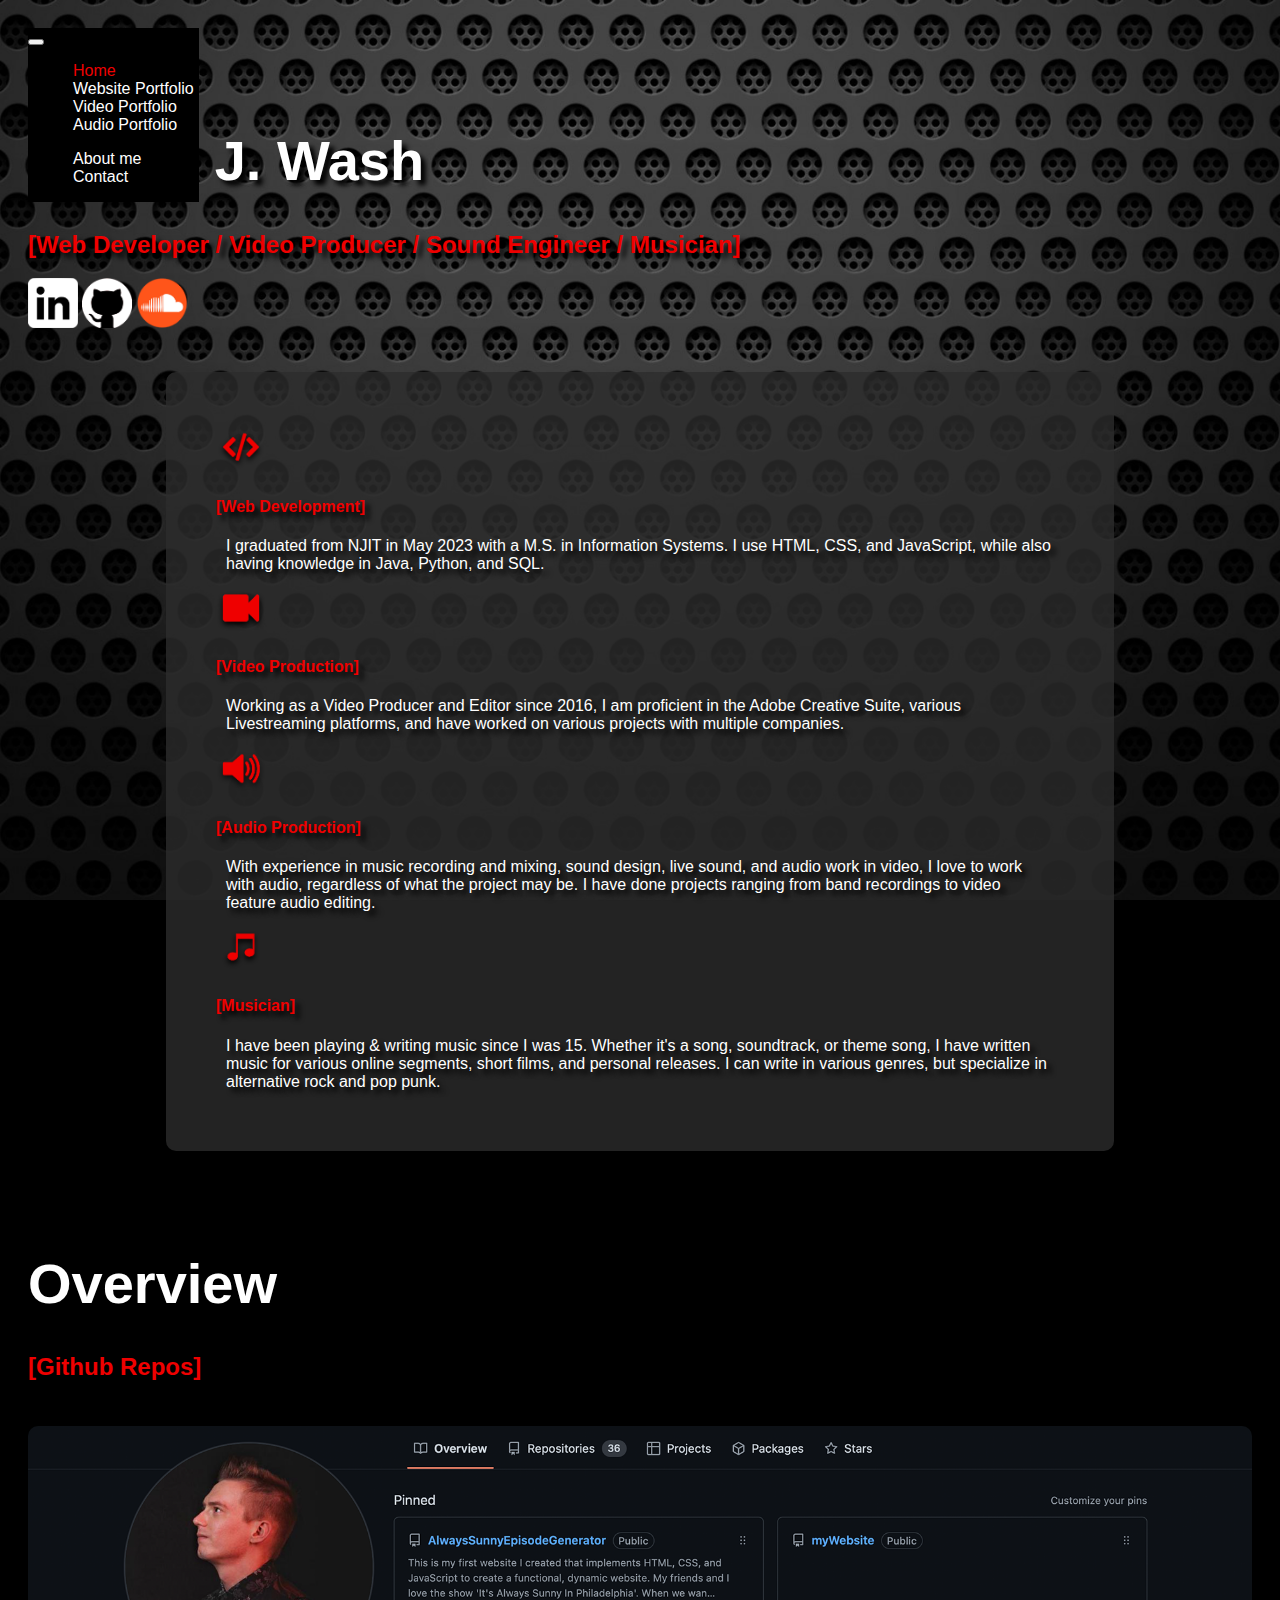
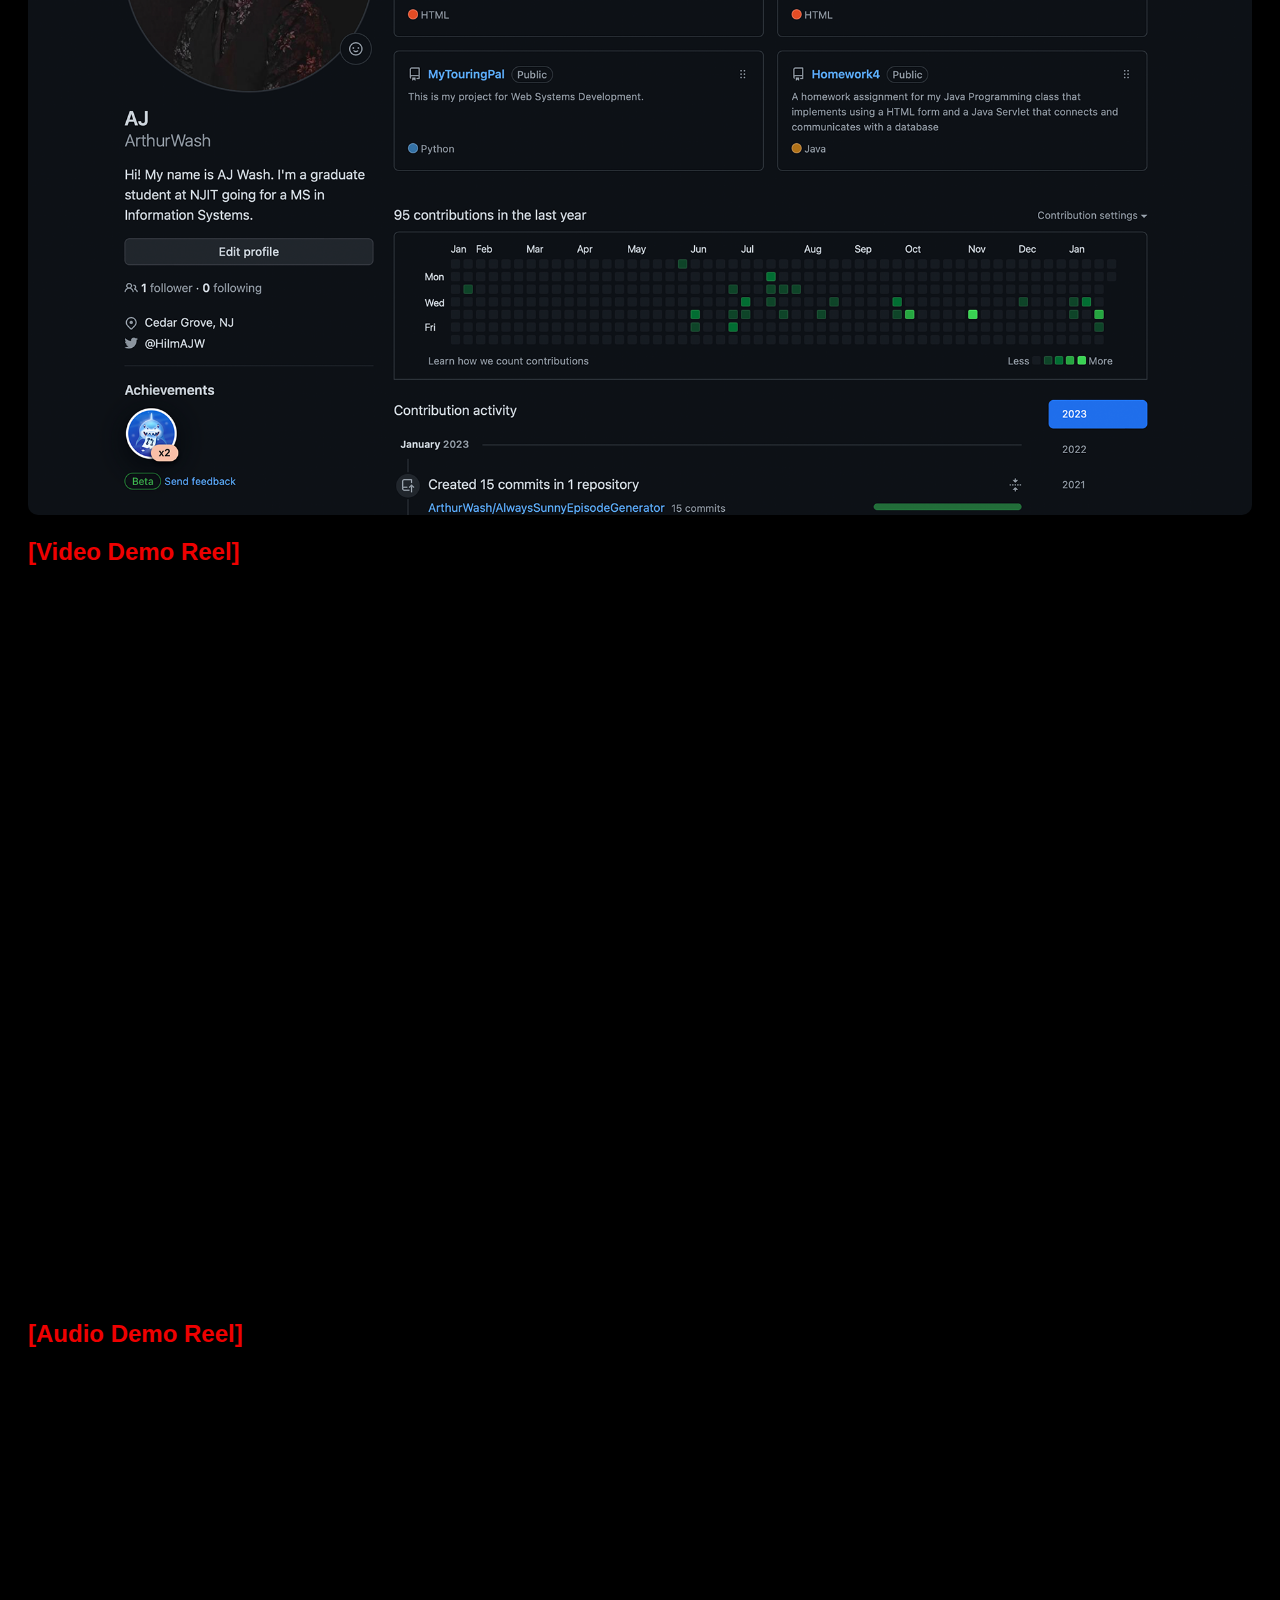
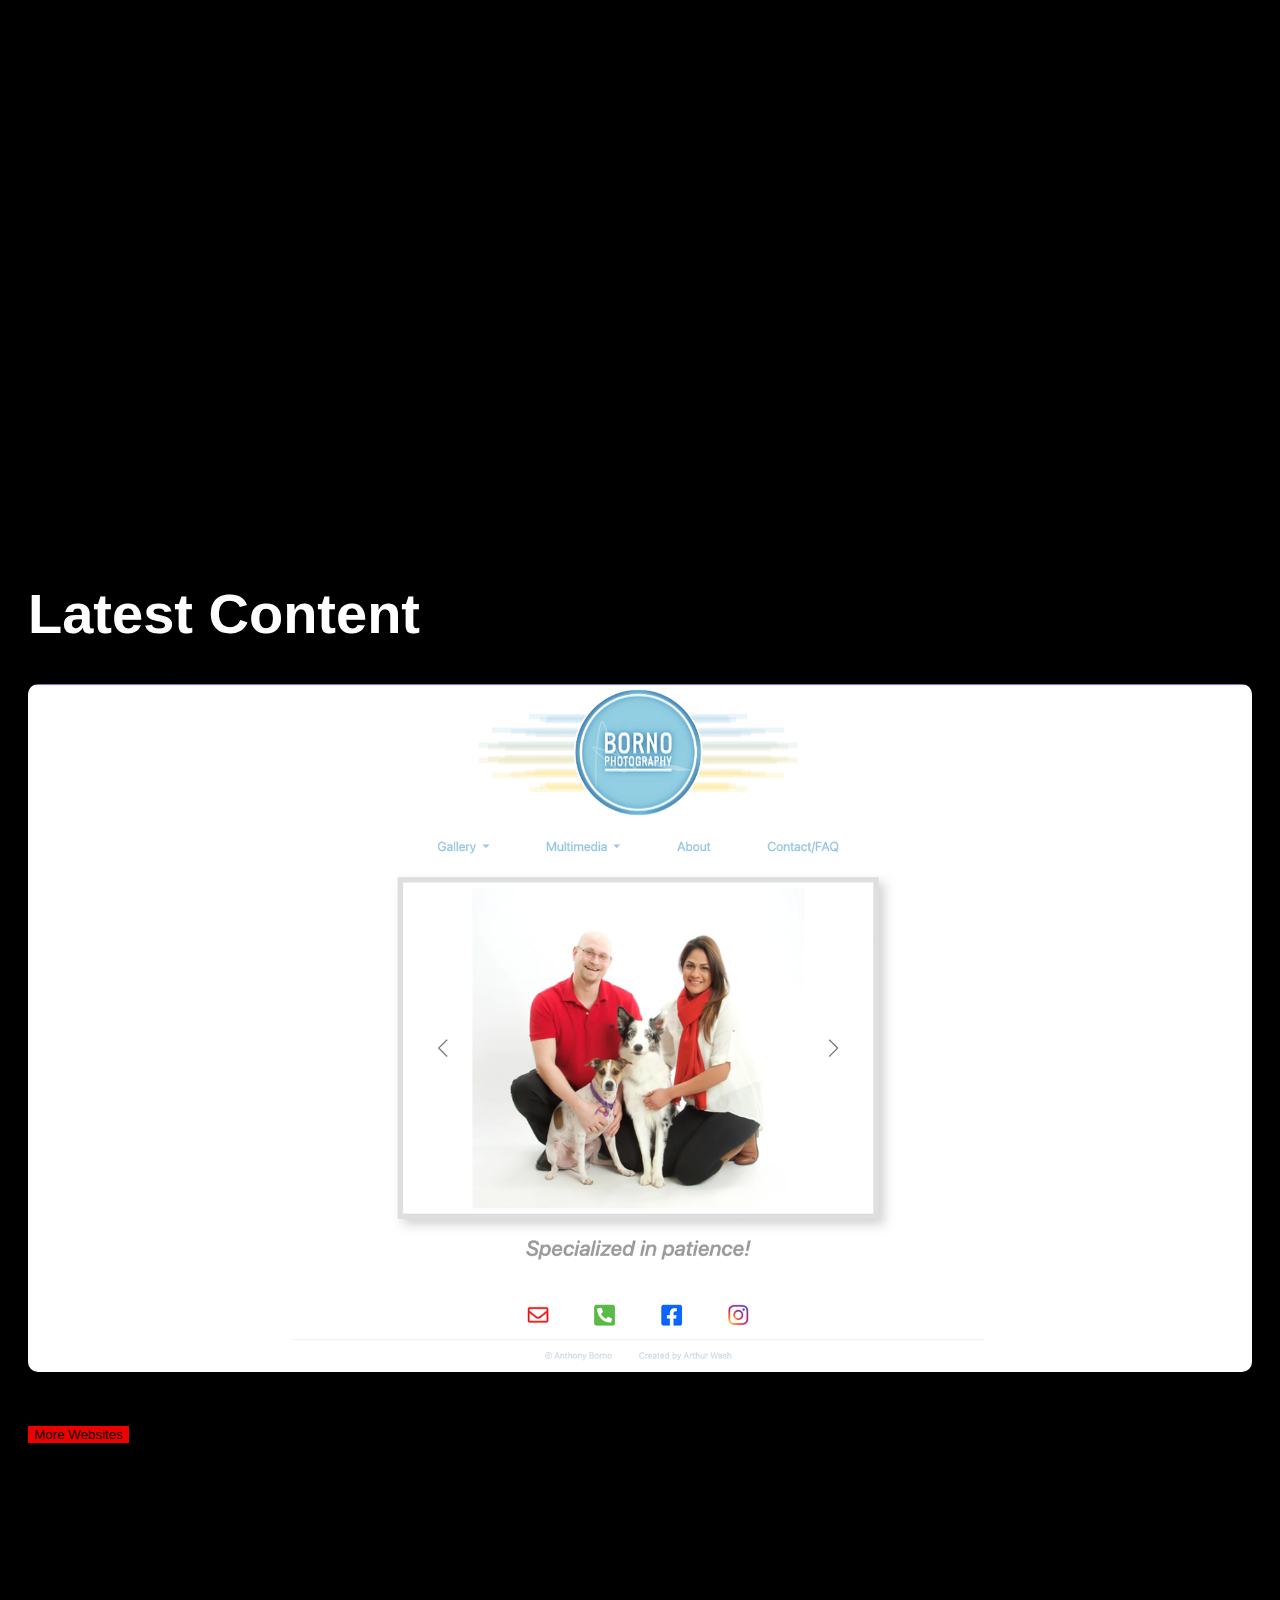
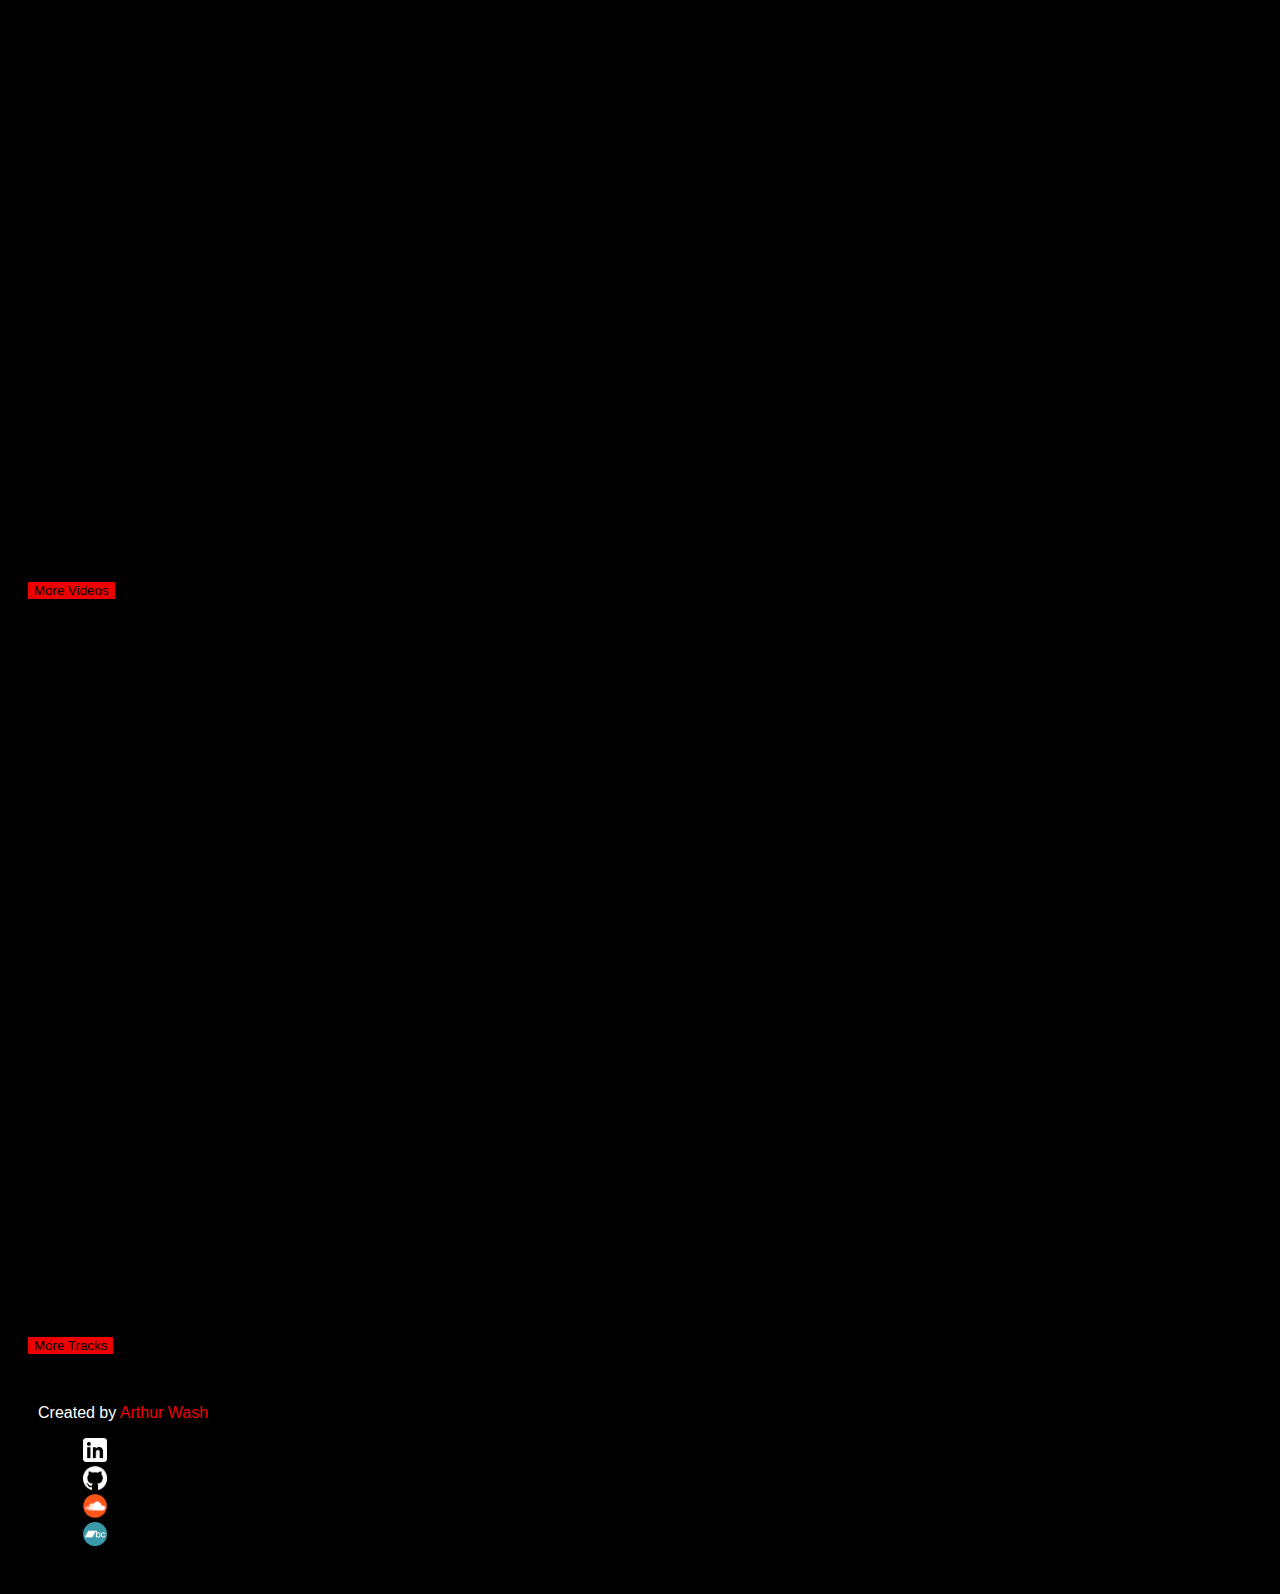
<file: index.html>
<!DOCTYPE html>
<html lang="en">
<head>
    <meta charset="UTF-8">
    <meta name="viewport" content="width=device-width, initial-scale=1.0">
    <link href="https://cdn.jsdelivr.net/npm/bootstrap@5.3.2/dist/css/bootstrap.min.css" rel="stylesheet" integrity="sha384-T3c6CoIi6uLrA9TneNEoa7RxnatzjcDSCmG1MXxSR1GAsXEV/Dwwykc2MPK8M2HN" crossorigin="anonymous">
    <link rel="stylesheet" href="style.css">
    <title>Arthur Wash | Web Developer & Video Producer</title>
</head>
<body>
    <nav class="navbar navbar-expand-lg navbar-dark navbar-custom fixed-top">
        <div class="container-fluid">
          <button class="navbar-toggler" type="button" data-bs-toggle="collapse" data-bs-target="#navbarSupportedContent" aria-controls="navbarSupportedContent" aria-expanded="false" aria-label="Toggle navigation">
            <span class="navbar-toggler-icon"></span>
          </button>
          <div class="collapse navbar-collapse" id="navbarSupportedContent">
            <ul class="navbar-nav me-auto mb-2 mb-lg-0">
              <li class="nav-item">
                <a class="nav-link active home" style="color: rgb(239, 0, 0);" aria-current="page" href="index.html">Home</a>
              </li>
              <li class="nav-item">
                <a class="nav-link" href="webdevPortfolio.html">Website Portfolio</a>
              </li>
              <li class="nav-item">
                <a class="nav-link" href="videoPortfolio.html">Video Portfolio</a>
              </li>
              <li class="nav-item">
                <a class="nav-link audio" href="audioPortfolio.html">Audio Portfolio</a>
              </li>
            </ul>
            <ul class="navbar-nav ml-auto">
                <li class="nav-item">
                   <a class="nav-link" href="aboutMe.html">About me</a> 
                </li>
                <li class="nav-item">
                    <a class="nav-link contact" href="contact.html">Contact</a> 
                 </li>
            </ul>
          </div>
        </div>
      </nav>

      <main>
        <div class="container text-center header">
          <h1>Arthur J. Wash</h1>
          <h2 class="subtitle">[Web Developer / Video Producer / Sound Engineer / Musician]</h2>
          <div class="container text-center">
            <div class="row align-items-start">
              <div class="col social-icons">
                <a href="https://www.linkedin.com/in/arthurwash/" target=”_blank”><img class="img-fluid mx-3 socials" src="./images/LinkedInLogo.png" alt="LinkedIn"></a>
                <a href="https://github.com/ArthurWash/" target=”_blank”><img class="img-fluid mx-3 socials" src="./images/GitHubLogo.png" alt="GitHub"></a>
                <a href="https://soundcloud.com/aj-wash/" target=”_blank”><img class="img-fluid mx-3 socials" src="./images/SoundCloud Logo.png" alt="SoundCloud"></a>
              </div>
            </div>
          </div>
        </div>

        <!-- Skills -->
        <div class="col skills-container">
          <div class="row row-cols-1 row-cols-sm-2 g-4">
            <div class="col d-flex flex-column gap-2 text-center">
              <div class="feature-icon-small d-inline-flex align-items-center justify-content-center fs-4 rounded-3">
                <img class="icon" src="./images/Icons/codingIcon.png" alt="coding icon">
              </div>
              <h4 class="fw-semibold mb-0 text-center">[Web Development]</h4>
              <p class="text-body-secondary mx-5">I graduated from NJIT in May 2023 with a M.S. in Information Systems. I use HTML, CSS, and JavaScript, while also having knowledge in Java, Python, and SQL.</p>
            </div>
  
            <div class="col d-flex flex-column gap-2 text-center">
              <div class="feature-icon-small d-inline-flex align-items-center justify-content-center fs-4 rounded-3">
                <img class="icon" src="./images/Icons/cameraIcon.png" alt="camera icon">
              </div>
              <h4 class="fw-semibold mb-0">[Video Production]</h4>
              <p class="text-body-secondary skills-p">Working as a Video Producer and Editor since 2016, I am proficient in the Adobe Creative Suite, various Livestreaming platforms, and have worked on various projects with multiple companies.</p>
            </div>
  
            <div class="col d-flex flex-column gap-2 text-center">
              <div class="feature-icon-small d-inline-flex align-items-center justify-content-center fs-4 rounded-3">
                <img class="icon" src="./images/Icons/speakerIcon.png">
              </div>
              <h4 class="fw-semibold mb-0">[Audio Production]</h4>
              <p class="text-body-secondary">With experience in music recording and mixing, sound design, live sound, and audio work in video, I love to work with audio, regardless of what the project may be. I have done projects ranging from band recordings to video feature audio editing.</p>
            </div>
  
            <div class="col d-flex flex-column gap-2 text-center">
              <div class="feature-icon-small d-inline-flex align-items-center justify-content-center fs-4 rounded-3">
                <img class="icon" src="./images/Icons/musicIcon.png" alt="Music note icon">
              </div>
              <h4 class="fw-semibold mb-0">[Musician]</h4>
              <p class="text-body-secondary">I have been playing & writing music since I was 15. Whether it's a song, soundtrack, or theme song, I have written music for various online segments, short films, and personal releases. I can write in various genres, but specialize in alternative rock and pop punk.</p>
            </div>
          </div>
        </div>

        <!-- Overview -->
        <div class="container text-center header">
          <h1 class="my-5">Overview</h1>

          <div class="row">
            <div class="col-12 col-md-4">
              <h2 class="overview-h2">[Github Repos]</h2>
              <a target="_blank" href="https://github.com/ArthurWash/">
              <img width="100%" style="border-radius: 10px" src="./images/GithubPreview.png" alt="Github Repo">
            </a>
            </div>
            
            <div class="col-12 col-md-4">
              <h2 class="overview-h2">[Video Demo Reel]</h2>
              <div class="aspect-ratio-container">
                <iframe class="overview" src="https://www.youtube.com/embed/nGr8HFY26Mc?si=WoJ2_OwG2xLe31Ei" frameborder="0" allowfullscreen></iframe>
              </div>            
            </div>           
              
            <div class="col-12 col-md-4">
              <h2 class="overview-h2">[Audio Demo Reel]</h2>
              <div class="aspect-ratio-container">
                <iframe class="overview" src="https://www.youtube.com/embed/6iGlVrEwcug?si=0eplileBGxZiwwOF" frameborder="0" allowfullscreen></iframe>
              </div>             
            </div>            
          </div>
        </div>

        <!-- Latest Content -->
        <div class="container text-center header">
          <h1 class="my-5">Latest Content</h1>

          <div class="row">
            <div class="col-12 col-md-4">
              <a target="_blank" href="https://anthonyborno.com/">
              <img width="100%" style="border-radius: 10px" src="./images/Thumbnails/anthonyWebThumb.png" alt="anthonyborno.com">
              </a>

              <a href="webdevPortfolio.html">
                <button type="button" class="btn btn-danger btn-custom">More Websites</button>
              </a>
              
            </div>
            
            <div class="col-12 col-md-4">
              <div class="aspect-ratio-container">
                <iframe class="overview" src="https://www.youtube.com/embed/FKSp0afefbw?si=6IIxkxVrQldFGcwM" frameborder="0" allowfullscreen></iframe>
              </div>
              
              <a href="videoPortfolio.html">
                <button type="button" class="btn btn-danger btn-custom">More Videos</button>
              </a>
              
            </div>           
              
            <div class="col-12 col-md-4">
              <div class="aspect-ratio-container">
                <iframe class="overview" src="https://w.soundcloud.com/player/?url=https%3A//api.soundcloud.com/tracks/1376105914&color=%23ff5500&auto_play=false&hide_related=false&show_comments=true&show_user=true&show_reposts=false&show_teaser=true&visual=true" frameborder="0" allowfullscreen></iframe>
              </div>
              
              <a href="audioPortfolio.html">
                <button type="button" class="btn btn-danger btn-custom">More Tracks</button>
              </a>
              
            </div>            
          </div>
        </div>
        
      </main>

      <!-- Footer -->
      <div class="container footer-custom">
        <footer class="d-flex flex-wrap justify-content-between align-items-center py-3 my-4 border-top">
          <div class="col-md-4 d-flex align-items-center">
            <span class="mb-3 mb-md-0 text-body-secondary">Created by <span class="name">Arthur Wash</span></span>
          </div>
      
          <ul class="nav col-md-4 justify-content-end list-unstyled d-flex">
            <li><a class="text-body-secondary" href="https://www.linkedin.com/in/arthurwash/" target=”_blank”><img width="24" height="24" src="./images/LinkedInLogo.png"></a></li>
            <li><a class="text-body-secondary" href="https://github.com/ArthurWash/" target=”_blank”><img width="24" height="24" src="./images/GitHubLogo.png"></a></li>
            <li><a class="text-body-secondary" href="https://soundcloud.com/aj-wash/" target=”_blank”><img width="24" height="24" src="./images/SoundCloud Logo.png"></a></li>
            <li><a class="text-body-secondary" href="https://faultyparachute.bandcamp.com/track/fake-it/" target=”_blank”><img width="24" height="24" src="./images/BandcampLogo.png"></a></li>
          </ul>
        </footer>
      </div>

      <script src="https://cdn.jsdelivr.net/npm/bootstrap@5.3.2/dist/js/bootstrap.bundle.min.js" integrity="sha384-C6RzsynM9kWDrMNeT87bh95OGNyZPhcTNXj1NW7RuBCsyN/o0jlpcV8Qyq46cDfL" crossorigin="anonymous"></script>
</body>
</html>
</file>
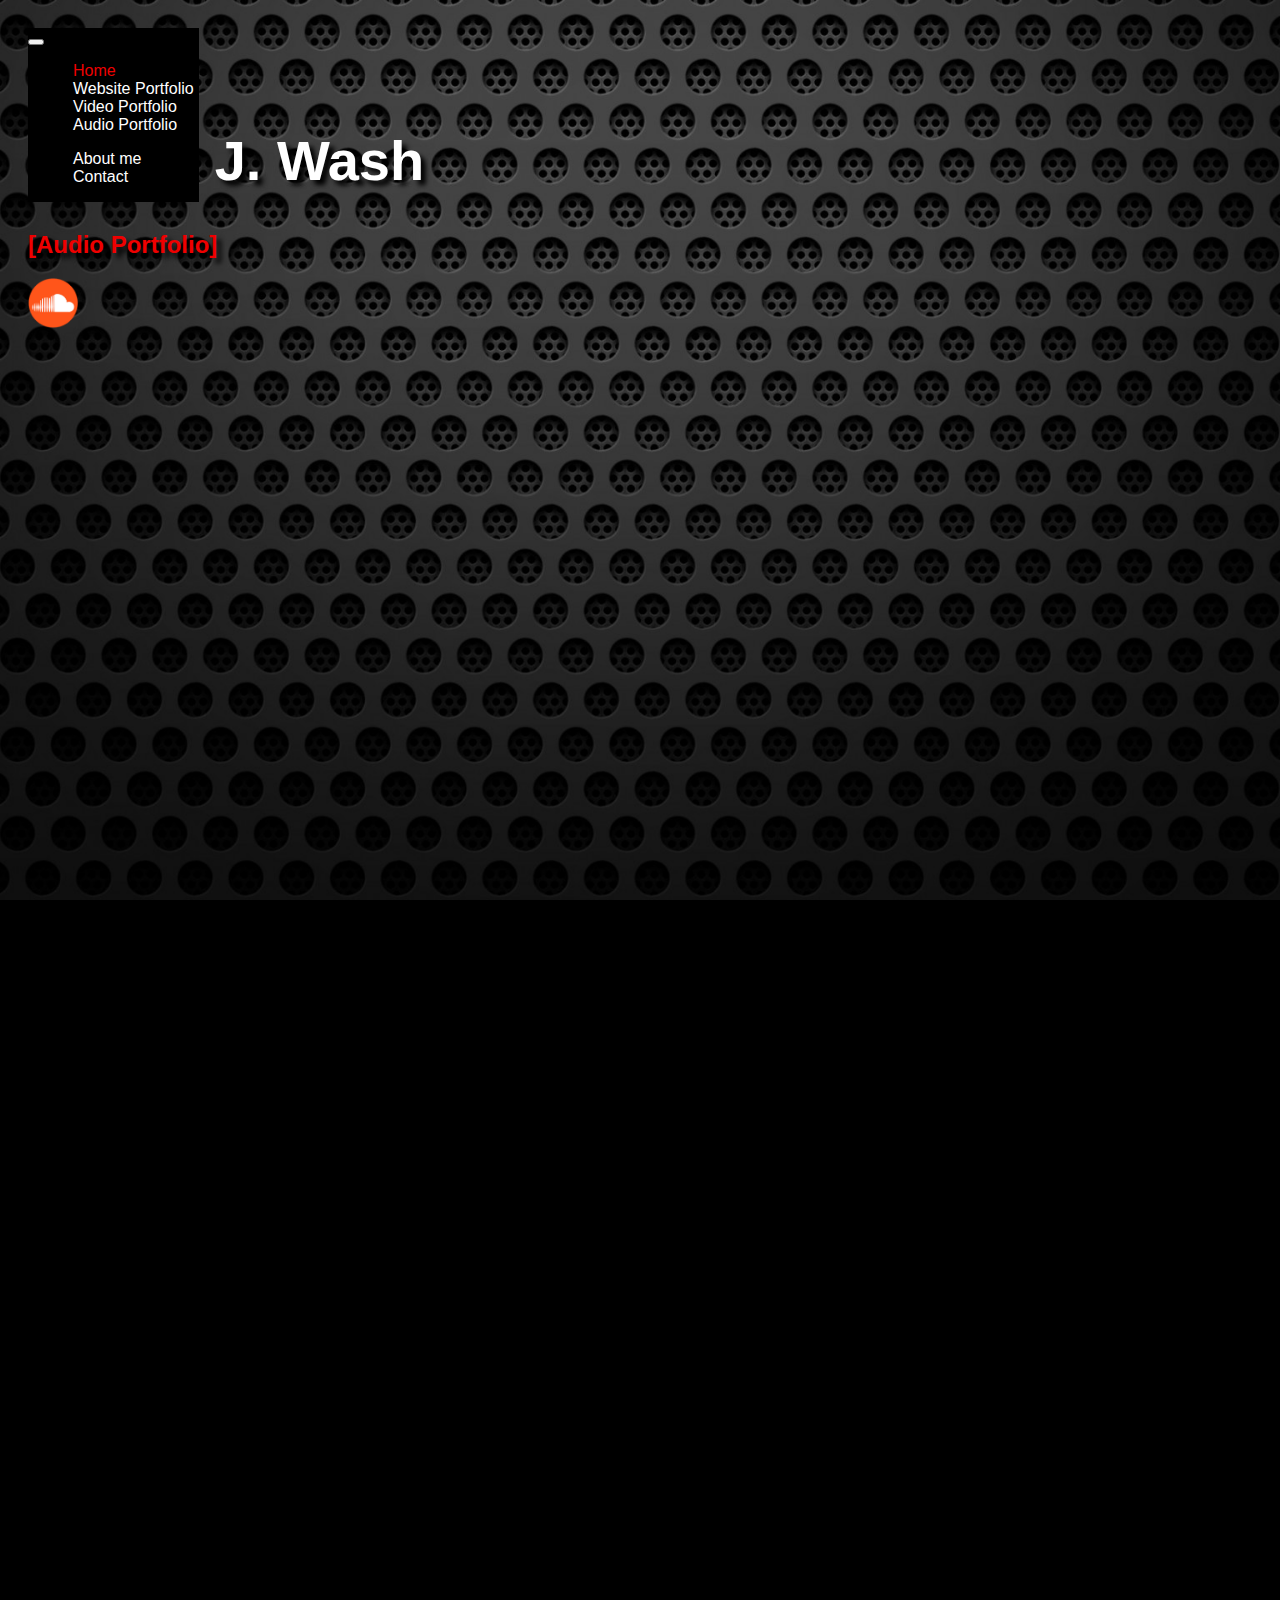
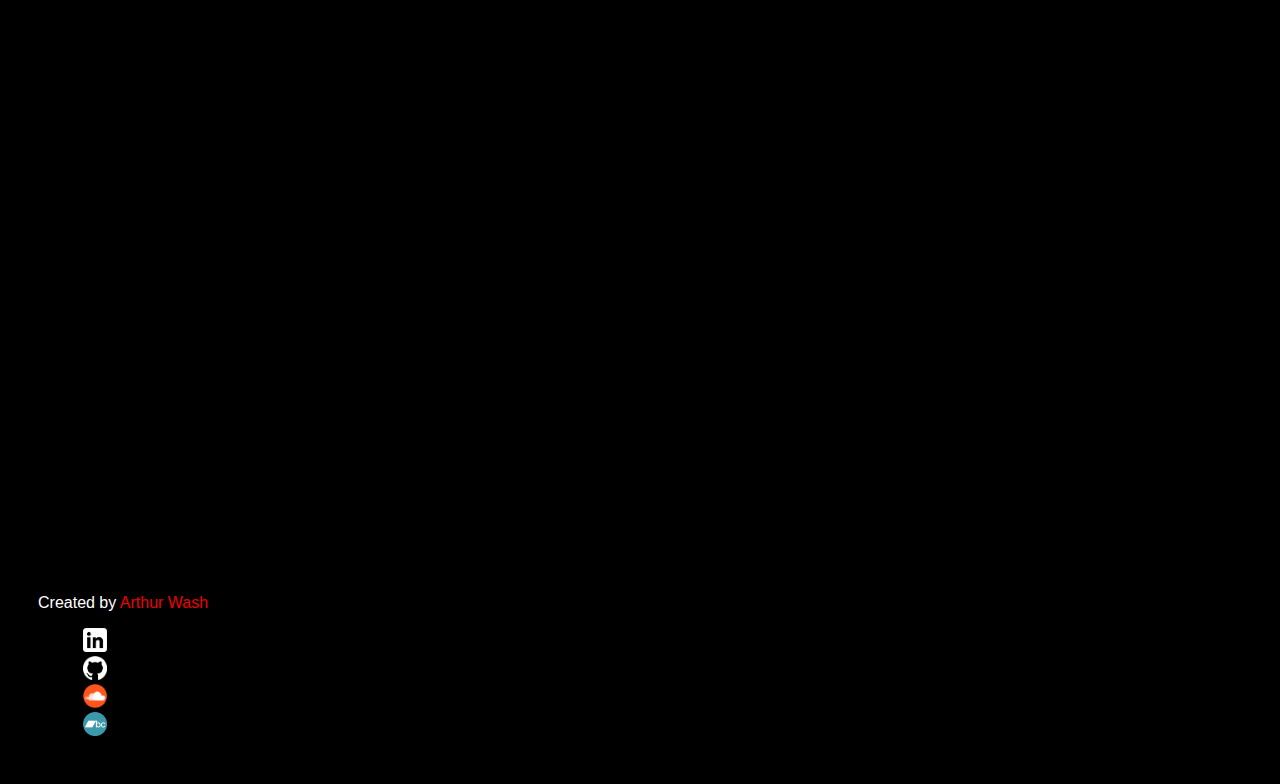
<file: audioPortfolio.html>
<!DOCTYPE html>
<html lang="en">
<head>
    <meta charset="UTF-8">
    <meta name="viewport" content="width=device-width, initial-scale=1.0">
    <link href="https://cdn.jsdelivr.net/npm/bootstrap@5.3.2/dist/css/bootstrap.min.css" rel="stylesheet" integrity="sha384-T3c6CoIi6uLrA9TneNEoa7RxnatzjcDSCmG1MXxSR1GAsXEV/Dwwykc2MPK8M2HN" crossorigin="anonymous">
    <link rel="stylesheet" href="style.css">
    <title>Arthur Wash | Audio Engineer Portfolio</title>
</head>
<body>
    <nav class="navbar navbar-expand-lg navbar-dark navbar-custom fixed-top">
        <div class="container-fluid">
          <button class="navbar-toggler" type="button" data-bs-toggle="collapse" data-bs-target="#navbarSupportedContent" aria-controls="navbarSupportedContent" aria-expanded="false" aria-label="Toggle navigation">
            <span class="navbar-toggler-icon"></span>
          </button>
          <div class="collapse navbar-collapse" id="navbarSupportedContent">
            <ul class="navbar-nav me-auto mb-2 mb-lg-0">
              <li class="nav-item">
                <a class="nav-link active" style="color: rgb(239, 0, 0);" aria-current="page" href="index.html">Home</a>
              </li>
              <li class="nav-item">
                <a class="nav-link" href="webdevPortfolio.html">Website Portfolio</a>
              </li>
              <li class="nav-item">
                <a class="nav-link" href="videoPortfolio.html">Video Portfolio</a>
              </li>
              <li class="nav-item">
                <a class="nav-link" href="audioPortfolio.html">Audio Portfolio</a>
              </li>
            </ul>
            <ul class="navbar-nav ml-auto">
                <li class="nav-item">
                   <a class="nav-link" href="aboutMe.html">About me</a> 
                </li>
                <li class="nav-item">
                    <a class="nav-link" href="contact.html">Contact</a> 
                 </li>
            </ul>
          </div>
        </div>
      </nav>

      <main>
        <div class="container text-center header">
          <h1>Arthur J. Wash</h1>
          <h2>[Audio Portfolio]</h2>
          <div class="container text-center">
            <div class="row align-items-start">
              <div class="col social-icons">
                <a href="https://soundcloud.com/aj-wash/" target=”_blank”><img class="img-fluid mx-3 socials" src="./images/SoundCloud Logo.png" alt="SoundCloud"></a>
              </div>
            </div>
          </div>
        </div>

        <div class="container text-center header">
          <div class="row justify-content-center">
            <div class="col-12 col-md-4 my-4">
              <div class="aspect-ratio-container">
                <!-- Yule Shoot Yer Eye Out (FOB Cover) (Wake up Paul!) -->
                <iframe class="overview" src="https://w.soundcloud.com/player/?url=https%3A//api.soundcloud.com/tracks/1696381461&color=%23ff5500&auto_play=false&hide_related=false&show_comments=true&show_user=true&show_reposts=false&show_teaser=true&visual=true" frameborder="0" allowfullscreen></iframe>
              </div>            
            </div>   

            <div class="col-12 col-md-4 my-4">
              <div class="aspect-ratio-container">
                <!-- Fake It (Faulty Parachute) -->
                <iframe class="overview" src="https://w.soundcloud.com/player/?url=https%3A//api.soundcloud.com/tracks/736145350&color=%23ff5500&auto_play=false&hide_related=false&show_comments=true&show_user=true&show_reposts=false&show_teaser=true&visual=true" frameborder="0" allowfullscreen></iframe>
              </div>            
            </div>           
              
            <div class="col-12 col-md-4 my-4">
              <div class="aspect-ratio-container">
                <!-- Confessions EP (Faulty Parachute) -->
                <iframe class="overview" src="https://w.soundcloud.com/player/?url=https%3A//api.soundcloud.com/playlists/730334265&color=%23ff5500&auto_play=false&hide_related=false&show_comments=true&show_user=true&show_reposts=false&show_teaser=true" frameborder="0" allowfullscreen></iframe>
              </div>             
            </div>  
          </div>

          <div class="row justify-content-between">
            <div class="col-12 col-md-4 my-4">
              <div class="aspect-ratio-container">
                <!-- Ways Lost Battle Theme (For Nomppie Games) -->
                <iframe class="overview" src="https://w.soundcloud.com/player/?url=https%3A//api.soundcloud.com/tracks/817552168&color=%23ff5500&auto_play=false&hide_related=false&show_comments=true&show_user=true&show_reposts=false&show_teaser=true&visual=true" frameborder="0" allowfullscreen></iframe>
              </div>             
            </div>
            
            <div class="col-12 col-md-4 my-4">
              <div class="aspect-ratio-container">
                <!-- Ways Lost Main Theme (For Nomppie Games) -->
                <iframe class="overview" src="https://w.soundcloud.com/player/?url=https%3A//api.soundcloud.com/tracks/817549876&color=%23ff5500&auto_play=false&hide_related=false&show_comments=true&show_user=true&show_reposts=false&show_teaser=true&visual=true" frameborder="0" allowfullscreen></iframe>
              </div>             
            </div>
            
            <div class="col-12 col-md-4 my-4">
              <div class="aspect-ratio-container">
                <!-- Sugar We're Goin Down (Fall Out Boy Cover) (Wake Up Paul!) -->
                <iframe class="overview" src="https://w.soundcloud.com/player/?url=https%3A//api.soundcloud.com/tracks/1376105914&color=%23ff5500&auto_play=false&hide_related=false&show_comments=true&show_user=true&show_reposts=false&show_teaser=true&visual=true" frameborder="0" allowfullscreen></iframe>
              </div>             
            </div>    
          </div>

          <div class="row justify-content-between">
            <div class="col-12 col-md-4 my-4">
              <div class="aspect-ratio-container">
                <!-- The Matt Bernier Show Theme (For DRFTV) -->
                <iframe class="overview" src="https://w.soundcloud.com/player/?url=https%3A//api.soundcloud.com/tracks/508427718&color=%23ff5500&auto_play=false&hide_related=false&show_comments=true&show_user=true&show_reposts=false&show_teaser=true&visual=true" frameborder="0" allowfullscreen></iframe>
              </div>             
            </div> 
          
            <div class="col-12 col-md-4 my-4">
              <div class="aspect-ratio-container">
                <!-- Out of the Gate theme (For DRFTV) -->
                <iframe class="overview" src="https://w.soundcloud.com/player/?url=https%3A//api.soundcloud.com/tracks/507550131&color=%23ff5500&auto_play=false&hide_related=false&show_comments=true&show_user=true&show_reposts=false&show_teaser=true&visual=true" frameborder="0" allowfullscreen></iframe>
              </div>             
            </div>    
          
            <div class="col-12 col-md-4 my-4">
              <div class="aspect-ratio-container">
                <!-- Endgame Intro 2018 (Freelance) -->
                <iframe class="overview" src="https://w.soundcloud.com/player/?url=https%3A//api.soundcloud.com/tracks/475398930&color=%23ff5500&auto_play=false&hide_related=false&show_comments=true&show_user=true&show_reposts=false&show_teaser=true&visual=true" frameborder="0" allowfullscreen></iframe>
              </div>             
            </div>
          </div>

          <div class="row justify-content-between">
            <div class="col-12 col-md-4 my-4">
              <div class="aspect-ratio-container">
                <!-- Snow Story Overworld Theme (For Nomppie Games) -->
                <iframe class="overview" src="https://w.soundcloud.com/player/?url=https%3A//api.soundcloud.com/tracks/381717629&color=%23ff5500&auto_play=false&hide_related=false&show_comments=true&show_user=true&show_reposts=false&show_teaser=true&visual=true" frameborder="0" allowfullscreen></iframe>
              </div>             
            </div> 
          
            <div class="col-12 col-md-4 my-4">
              <div class="aspect-ratio-container">
                <!-- Nutt the Game Theme (For Nomppie Games) -->
                <iframe class="overview" src="https://w.soundcloud.com/player/?url=https%3A//api.soundcloud.com/tracks/381715979&color=%23ff5500&auto_play=false&hide_related=false&show_comments=true&show_user=true&show_reposts=false&show_teaser=true&visual=true" frameborder="0" allowfullscreen></iframe>
              </div>             
            </div> 
          
            <div class="col-12 col-md-4 my-4">
              <div class="aspect-ratio-container">
                <!-- Adulting Unfiltered Theme (Freelance) -->
                <iframe class="overview" src="https://w.soundcloud.com/player/?url=https%3A//api.soundcloud.com/tracks/656463236&color=%23ff5500&auto_play=false&hide_related=false&show_comments=true&show_user=true&show_reposts=false&show_teaser=true&visual=true" frameborder="0" allowfullscreen></iframe>
              </div>             
            </div> 
          </div>
        </div>
      </main>


      <div class="container">
        <footer class="d-flex flex-wrap justify-content-between align-items-center py-3 my-4 border-top">
          <div class="col-md-4 d-flex align-items-center">
            <span class="mb-3 mb-md-0 text-body-secondary">Created by <span class="name">Arthur Wash</span></span>
          </div>
      
          <ul class="nav col-md-4 justify-content-end list-unstyled d-flex">
            <li><a class="text-body-secondary" href="https://www.linkedin.com/in/arthurwash/" target=”_blank”><img width="24" height="24" src="./images/LinkedInLogo.png"></a></li>
            <li><a class="text-body-secondary" href="https://github.com/ArthurWash/" target=”_blank”><img width="24" height="24" src="./images/GitHubLogo.png"></a></li>
            <li><a class="text-body-secondary" href="https://soundcloud.com/aj-wash/" target=”_blank”><img width="24" height="24" src="./images/SoundCloud Logo.png"></a></li>
            <li><a class="text-body-secondary" href="https://faultyparachute.bandcamp.com/track/fake-it/" target=”_blank”><img width="24" height="24" src="./images/BandcampLogo.png"></a></li>
          </ul>
        </footer>
      </div>

      <script src="https://cdn.jsdelivr.net/npm/bootstrap@5.3.2/dist/js/bootstrap.bundle.min.js" integrity="sha384-C6RzsynM9kWDrMNeT87bh95OGNyZPhcTNXj1NW7RuBCsyN/o0jlpcV8Qyq46cDfL" crossorigin="anonymous"></script>
</body>
</html>
</file>
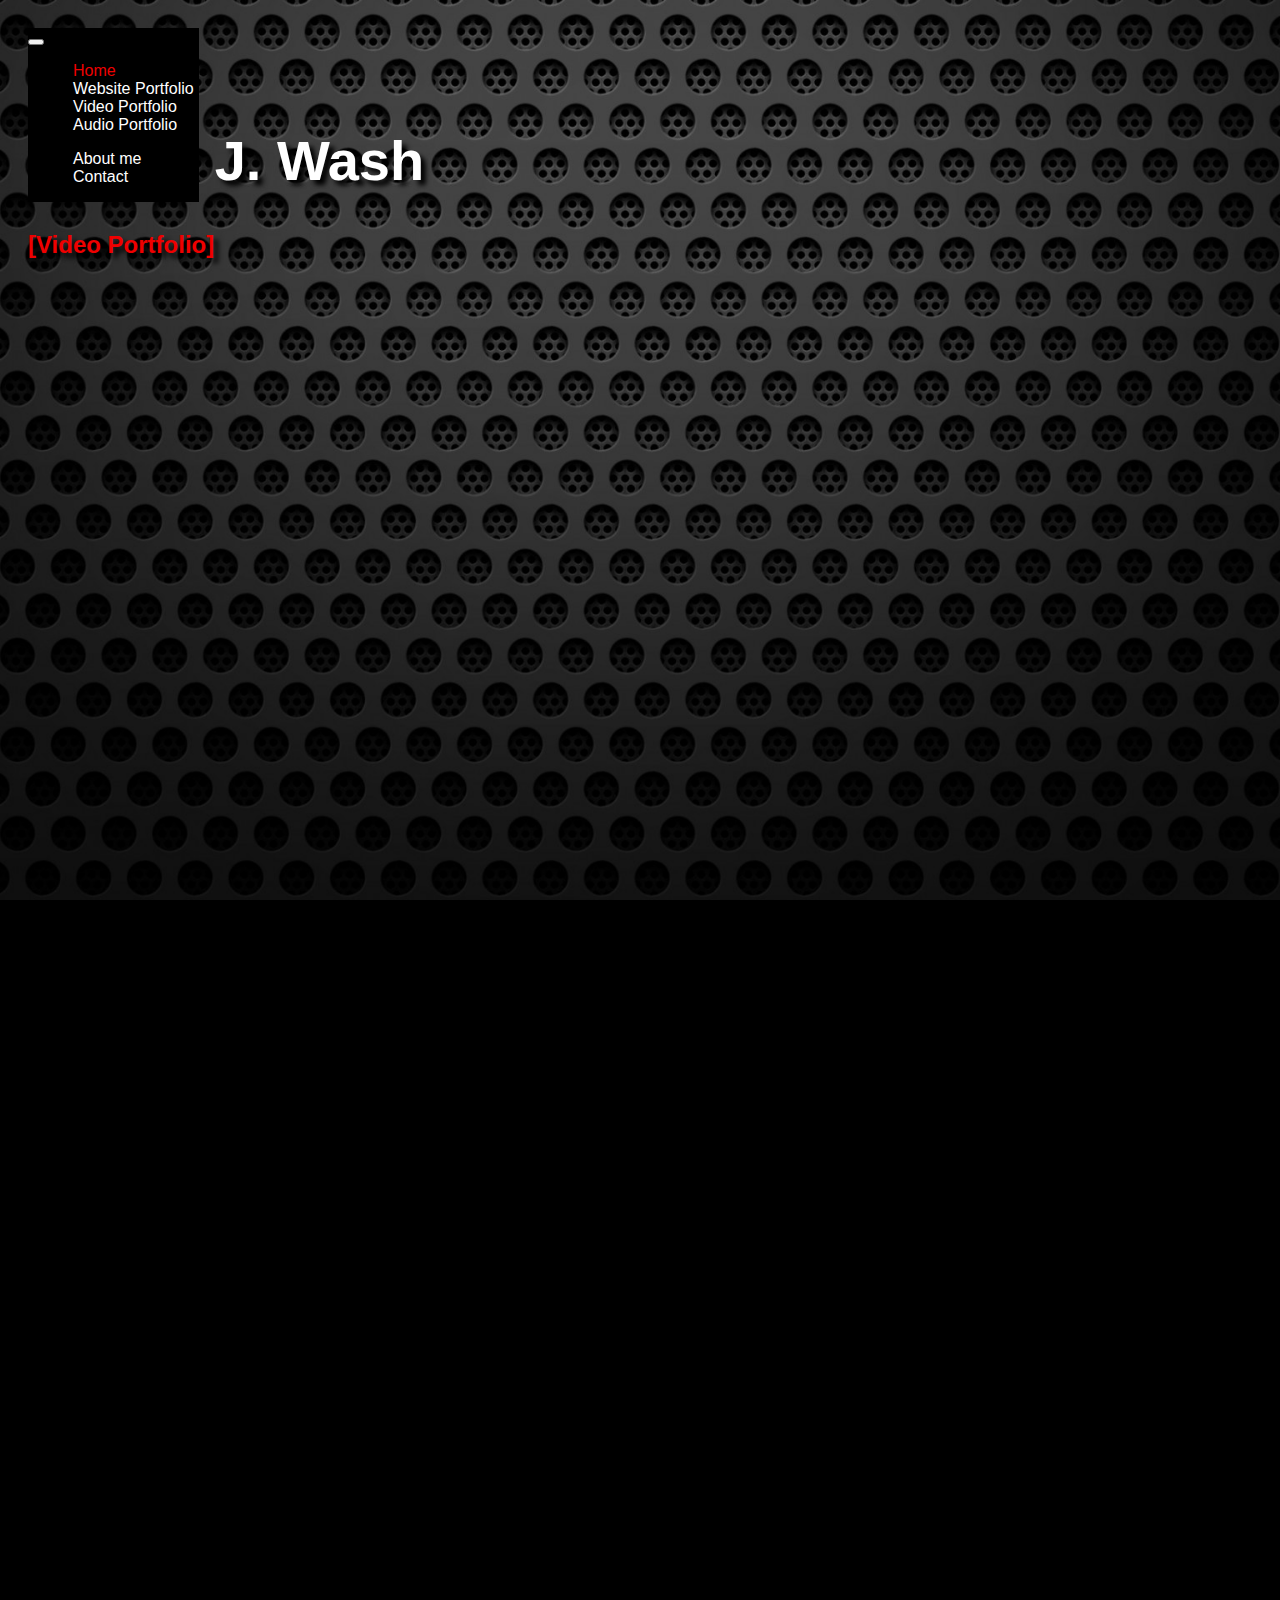
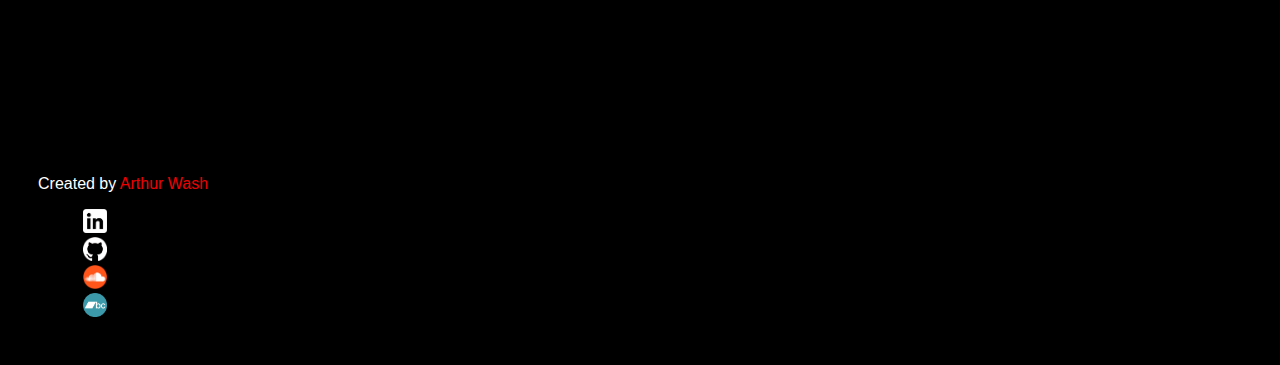
<file: videoPortfolio.html>
<!DOCTYPE html>
<html lang="en">
<head>
    <meta charset="UTF-8">
    <meta name="viewport" content="width=device-width, initial-scale=1.0">
    <link href="https://cdn.jsdelivr.net/npm/bootstrap@5.3.2/dist/css/bootstrap.min.css" rel="stylesheet" integrity="sha384-T3c6CoIi6uLrA9TneNEoa7RxnatzjcDSCmG1MXxSR1GAsXEV/Dwwykc2MPK8M2HN" crossorigin="anonymous">
    <link rel="stylesheet" href="style.css">
    <title>Arthur Wash | Video Producer Portfolio</title>
</head>
<body>
    <nav class="navbar navbar-expand-lg navbar-dark navbar-custom fixed-top">
        <div class="container-fluid">
          <button class="navbar-toggler" type="button" data-bs-toggle="collapse" data-bs-target="#navbarSupportedContent" aria-controls="navbarSupportedContent" aria-expanded="false" aria-label="Toggle navigation">
            <span class="navbar-toggler-icon"></span>
          </button>
          <div class="collapse navbar-collapse" id="navbarSupportedContent">
            <ul class="navbar-nav me-auto mb-2 mb-lg-0">
              <li class="nav-item">
                <a class="nav-link active" style="color: rgb(239, 0, 0);" aria-current="page" href="index.html">Home</a>
              </li>
              <li class="nav-item">
                <a class="nav-link" href="webdevPortfolio.html">Website Portfolio</a>
              </li>
              <li class="nav-item">
                <a class="nav-link" href="videoPortfolio.html">Video Portfolio</a>
              </li>
              <li class="nav-item">
                <a class="nav-link" href="audioPortfolio.html">Audio Portfolio</a>
              </li>
            </ul>
            <ul class="navbar-nav ml-auto">
                <li class="nav-item">
                   <a class="nav-link" href="aboutMe.html">About me</a> 
                </li>
                <li class="nav-item">
                    <a class="nav-link" href="contact.html">Contact</a> 
                 </li>
            </ul>
          </div>
        </div>
      </nav>

      <main>
        <div class="container text-center header">
          <h1>Arthur J. Wash</h1>
          <h2>[Video Portfolio]</h2>
        </div>
        
        <div class="container" id="demo-reel">
          <div class="aspect-ratio-container">
            <iframe class="overview" src="https://www.youtube.com/embed/nGr8HFY26Mc?si=WoJ2_OwG2xLe31Ei" frameborder="0" allowfullscreen></iframe>
          </div>
        </div>

        <div class="container text-center header">
          <div class="row justify-content-between">
            <div class="col-12 col-md-4 my-4">
              <div class="aspect-ratio-container">
                <!-- Global Running Day -->
                <iframe class="overview" src="https://youtube.com/embed/mHu_JlcVPtw?si=jnOj2W1a6QNV3qRK" frameborder="0" allowfullscreen></iframe>
              </div>            
            </div>   
            
            <div class="col-12 col-md-4 my-4">
              <div class="aspect-ratio-container">
                <!-- NYRR Rising | Brooklyn Half 2024 -->
                <iframe class="overview" src="https://youtube.com/embed/zfkD04wvfuA?si=jdQ8zO_nGU_tQTDj" frameborder="0" allowfullscreen></iframe>
              </div>            
            </div>          
              
            <div class="col-12 col-md-4 my-4">
              <div class="aspect-ratio-container">
                <!-- KD Top 10 -->
                <iframe class="overview" src="https://www.youtube.com/embed/8rj2xdpLLvg?si=0IR9PgLpNgPDJ3v1" frameborder="0" allowfullscreen></iframe>
              </div>             
            </div>  
          </div>

          <div class="row justify-content-between">
            <div class="col-12 col-md-4 my-4">
              <div class="aspect-ratio-container">
                <!-- Marathon YT Short -->
                <iframe class="overview" src="https://www.youtube.com/embed/HzGQgPpYonE" frameborder="0" allowfullscreen></iframe>
              </div>            
            </div>   
            
            <div class="col-12 col-md-4 my-4">
              <div class="aspect-ratio-container">
                <!-- Ask the Experts - Protecting Your Joints -->
                <iframe class="overview" src="https://www.youtube.com/embed/ySq9XsOC_CI?si=mDAzTiAqpl_viqki" frameborder="0" allowfullscreen></iframe>
              </div>            
            </div>           
              
            <div class="col-12 col-md-4 my-4">
              <div class="aspect-ratio-container">
                <!-- Marathon Panel -->
                <iframe class="overview" src="https://www.youtube.com/embed/oiUZMtkbs9c?si=pMpfEsK8vKznOnYL" frameborder="0" allowfullscreen></iframe>
              </div>             
            </div>  
          </div>

          <div class="row justify-content-between">
            <div class="col-12 col-md-4 my-4">
              <div class="aspect-ratio-container">
                <!-- HSS Coaches Chat - September 27th, 2023 -->
                <iframe class="overview" src="https://www.youtube.com/embed/VqON0hmYQmc?si=mi9YHJy7q1fc4OLt" frameborder="0" allowfullscreen></iframe>
              </div>             
            </div>
            
            <div class="col-12 col-md-4 my-4">
              <div class="aspect-ratio-container">
                <!-- What Does Title IX Mean to You? -->
                <iframe class="overview" src="https://www.youtube.com/embed/56EcvrpxXOk?si=IaCH7HEfueTyVvQR" frameborder="0" allowfullscreen></iframe>
              </div>             
            </div>
            
            <div class="col-12 col-md-4 my-4">
              <div class="aspect-ratio-container">
                <!-- Tigray Genocide Feature -->
                <iframe class="overview" src="https://www.youtube.com/embed/lhkvgG-xdac?si=QRcKGrsoGzLxvS4y" frameborder="0" allowfullscreen></iframe>
              </div>             
            </div>    
          </div>

          <div class="row justify-content-between">
            <div class="col-12 col-md-4 my-4">
              <div class="aspect-ratio-container">
                <!-- How to Use DRF Mobile PPs -->
                <iframe class="overview" src="https://www.youtube.com/embed/hs3vvW3fLA0?si=gBVpKI22TcDcZu41" frameborder="0" allowfullscreen></iframe>
              </div>             
            </div> 
          
            <div class="col-12 col-md-4 my-4">
              <div class="aspect-ratio-container">
                <!-- ITM BC Monster Pod 2022 -->
                <iframe class="overview" src="https://www.youtube.com/embed/GMK_N3uQuyI?si=b6tOaZxx0hxXptfk" frameborder="0" allowfullscreen></iframe>
              </div>             
            </div>    
          
            <div class="col-12 col-md-4 my-4">
              <div class="aspect-ratio-container">
                <!-- HHH - October 19, 2023 -->
                <iframe class="overview" src="https://www.youtube.com/embed/LbI30XhG3sc?si=_4wn2sYp-m0JRDKG" frameborder="0" allowfullscreen></iframe>
              </div>             
            </div>
          </div>

          <div class="row justify-content-between">
            <div class="col-12 col-md-4 my-4">
              <div class="aspect-ratio-container">
                <!-- Derby Watch -->
                <iframe class="overview" src="https://www.youtube.com/embed/qjR1nF4Oyx4?si=AMO9PFL2H7gULMEj" frameborder="0" allowfullscreen></iframe>
              </div>             
            </div> 
          
            <div class="col-12 col-md-4 my-4">
              <div class="aspect-ratio-container">
                <!-- OOTG -->
                <iframe class="overview" src="https://www.youtube.com/embed/a8rh3lx0_6E?si=YO1XuiyCQ_kMrGKx" frameborder="0" allowfullscreen></iframe>
              </div>             
            </div> 
          
            <div class="col-12 col-md-4 my-4">
              <div class="aspect-ratio-container">
                <!-- Julie Krone -->
                <iframe class="overview" src="https://www.youtube.com/embed/uhH-atdJw44?si=42IbjHKCIIGVOX5Q" frameborder="0" allowfullscreen></iframe>
              </div>             
            </div> 
          </div>
        </div>
      </div>
      </main>

      <div class="container">
        <footer class="d-flex flex-wrap justify-content-between align-items-center py-3 my-4 border-top">
          <div class="col-md-4 d-flex align-items-center">
            <span class="mb-3 mb-md-0 text-body-secondary">Created by <span class="name">Arthur Wash</span></span>
          </div>
      
          <ul class="nav col-md-4 justify-content-end list-unstyled d-flex">
            <li><a class="text-body-secondary" href="https://www.linkedin.com/in/arthurwash/" target=”_blank”><img width="24" height="24" src="./images/LinkedInLogo.png"></a></li>
            <li><a class="text-body-secondary" href="https://github.com/ArthurWash/" target=”_blank”><img width="24" height="24" src="./images/GitHubLogo.png"></a></li>
            <li><a class="text-body-secondary" href="https://soundcloud.com/aj-wash/" target=”_blank”><img width="24" height="24" src="./images/SoundCloud Logo.png"></a></li>
            <li><a class="text-body-secondary" href="https://faultyparachute.bandcamp.com/track/fake-it/" target=”_blank”><img width="24" height="24" src="./images/BandcampLogo.png"></a></li>
          </ul>
        </footer>
      </div>

      <script src="https://cdn.jsdelivr.net/npm/bootstrap@5.3.2/dist/js/bootstrap.bundle.min.js" integrity="sha384-C6RzsynM9kWDrMNeT87bh95OGNyZPhcTNXj1NW7RuBCsyN/o0jlpcV8Qyq46cDfL" crossorigin="anonymous"></script>
</body>
</html>
</file>
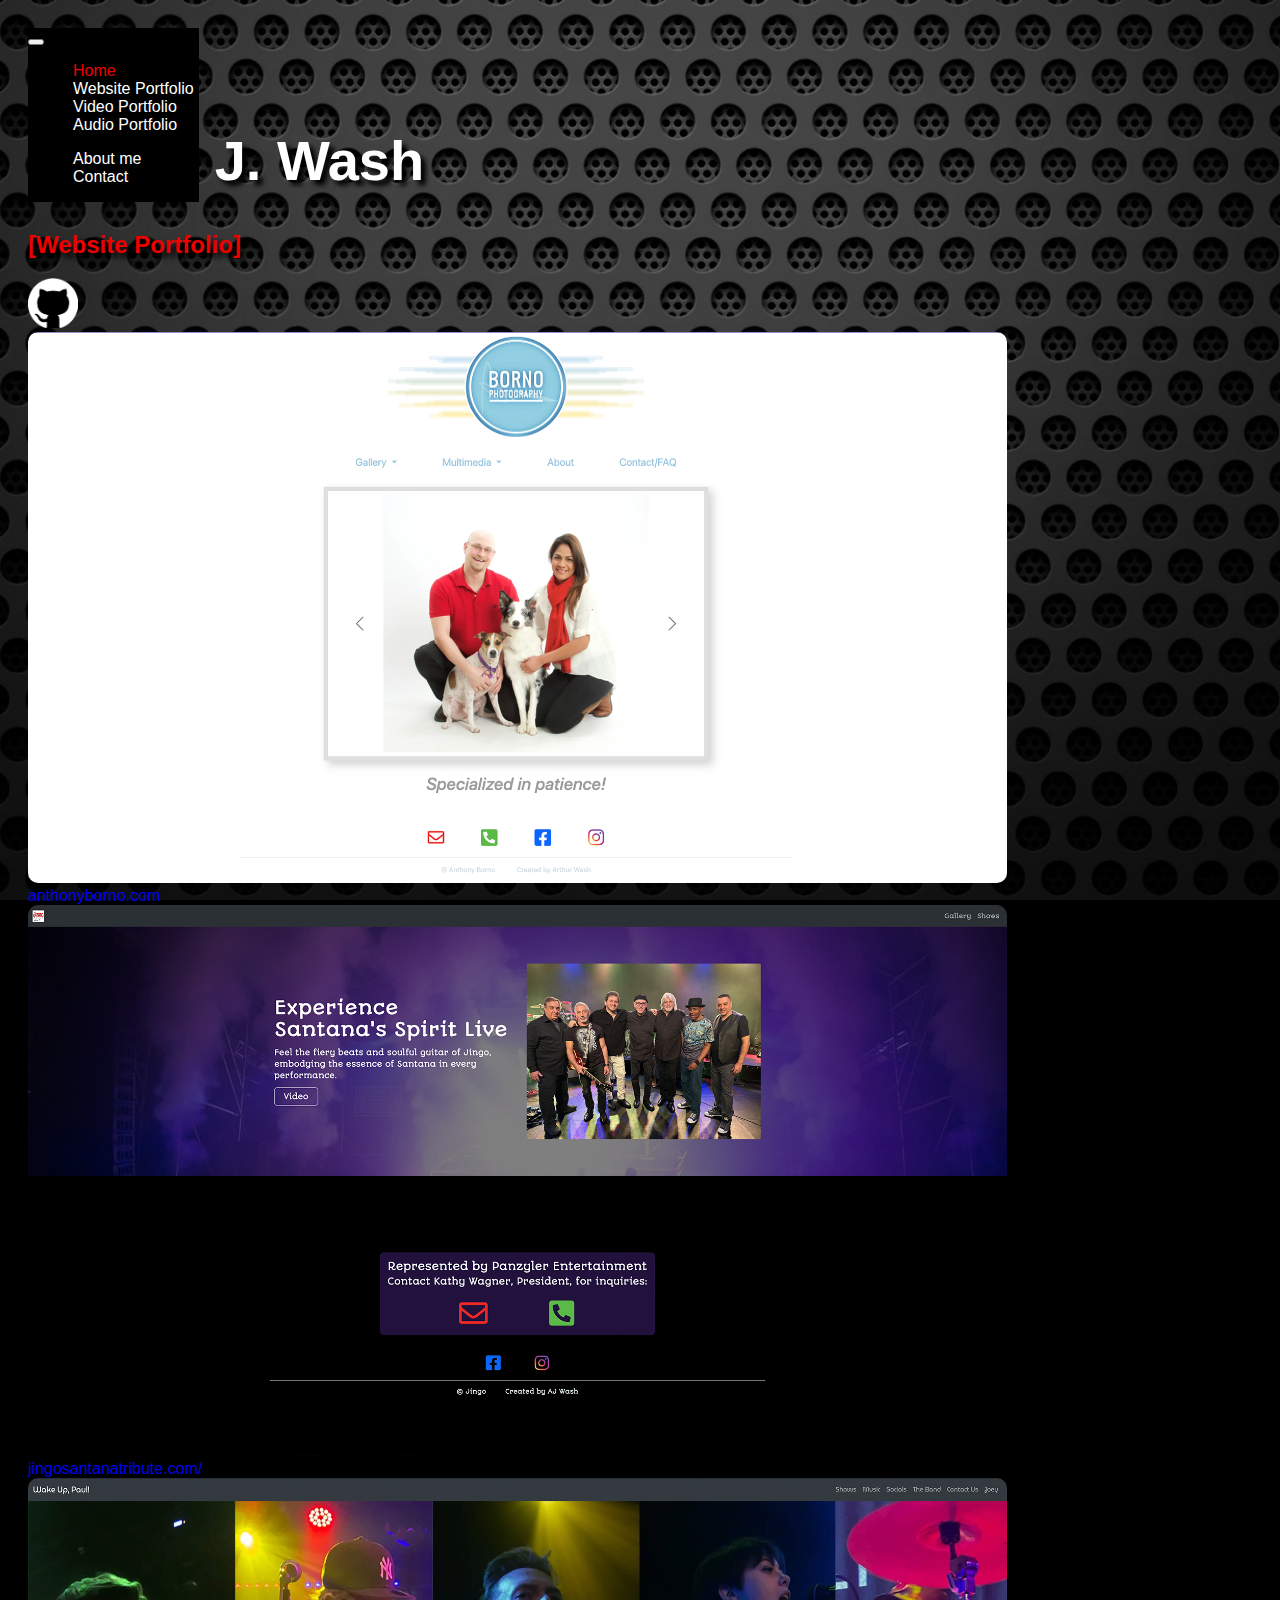
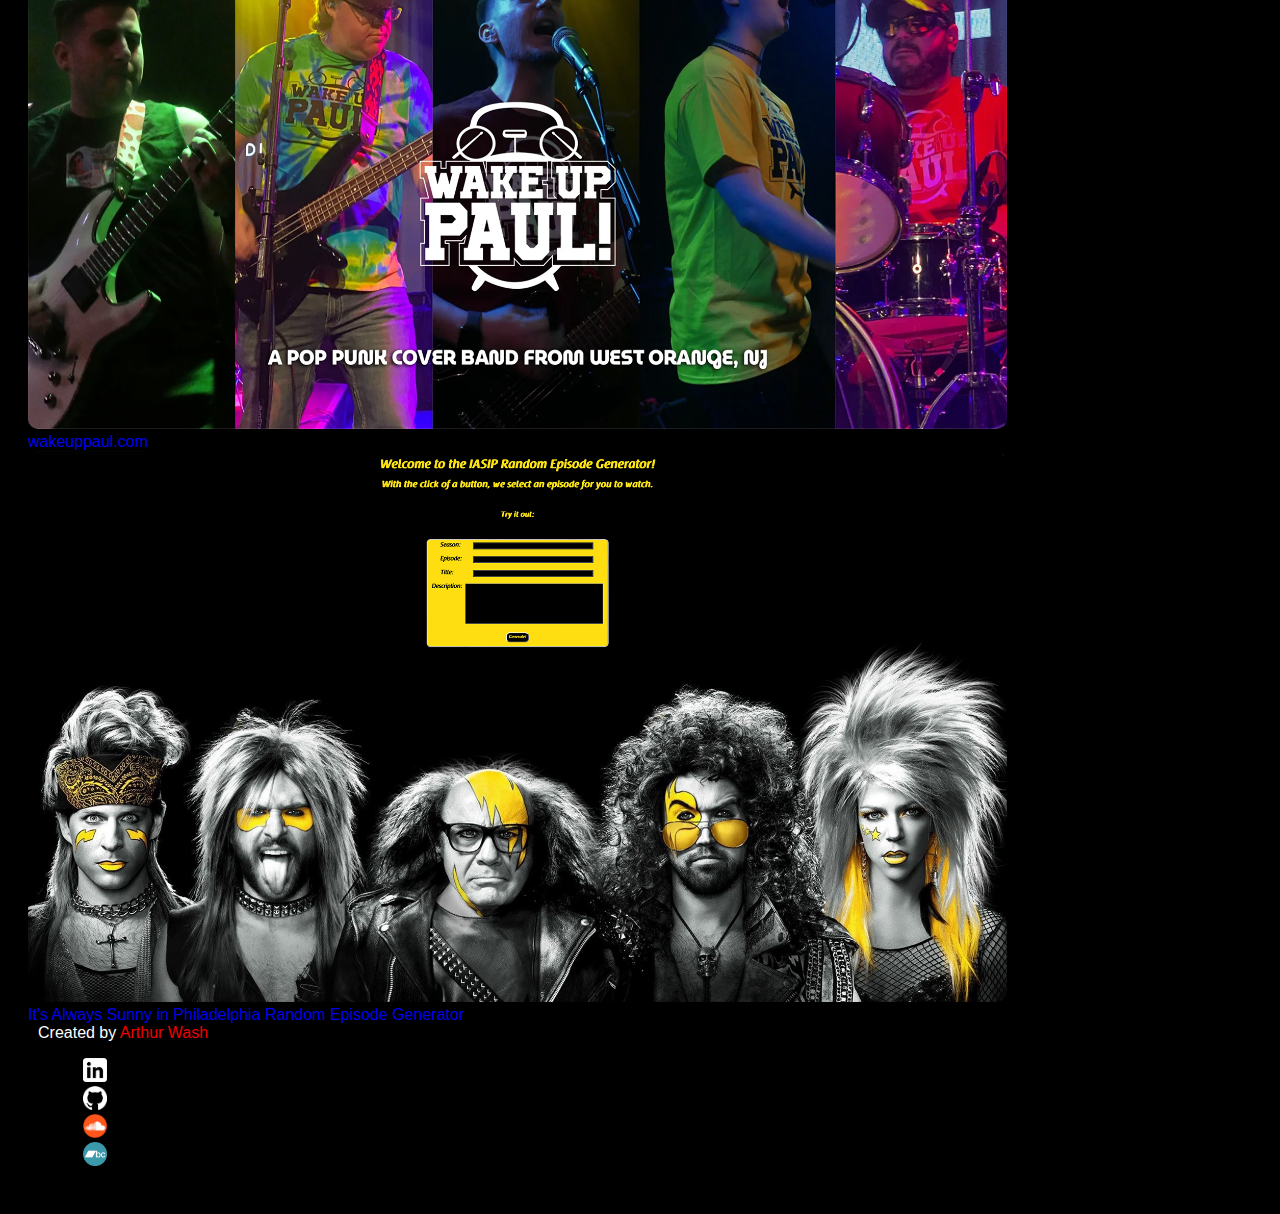
<file: webdevPortfolio.html>
<!DOCTYPE html>
<html lang="en">
<head>
    <meta charset="UTF-8">
    <meta name="viewport" content="width=device-width, initial-scale=1.0">
    <link href="https://cdn.jsdelivr.net/npm/bootstrap@5.3.2/dist/css/bootstrap.min.css" rel="stylesheet" integrity="sha384-T3c6CoIi6uLrA9TneNEoa7RxnatzjcDSCmG1MXxSR1GAsXEV/Dwwykc2MPK8M2HN" crossorigin="anonymous">
    <link rel="stylesheet" href="style.css">
    <title>Arthur Wash | Web Developer Portfolio</title>
</head>
<body>
    <nav class="navbar navbar-expand-lg navbar-dark navbar-custom fixed-top">
        <div class="container-fluid">
          <button class="navbar-toggler" type="button" data-bs-toggle="collapse" data-bs-target="#navbarSupportedContent" aria-controls="navbarSupportedContent" aria-expanded="false" aria-label="Toggle navigation">
            <span class="navbar-toggler-icon"></span>
          </button>
          <div class="collapse navbar-collapse" id="navbarSupportedContent">
            <ul class="navbar-nav me-auto mb-2 mb-lg-0">
              <li class="nav-item">
                <a class="nav-link active" style="color: rgb(239, 0, 0);" aria-current="page" href="index.html">Home</a>
              </li>
              <li class="nav-item">
                <a class="nav-link" href="webdevPortfolio.html">Website Portfolio</a>
              </li>
              <li class="nav-item">
                <a class="nav-link" href="videoPortfolio.html">Video Portfolio</a>
              </li>
              <li class="nav-item">
                <a class="nav-link" href="audioPortfolio.html">Audio Portfolio</a>
              </li>
            </ul>
            <ul class="navbar-nav ml-auto">
                <li class="nav-item">
                   <a class="nav-link" href="aboutMe.html">About me</a> 
                </li>
                <li class="nav-item">
                    <a class="nav-link" href="contact.html">Contact</a> 
                 </li>
            </ul>
          </div>
        </div>
      </nav>

      <main>
        <!-- Header -->
        <div class="container text-center header">
          <h1>Arthur J. Wash</h1>
          <h2>[Website Portfolio]</h2>
          <div class="container text-center">
            <div class="row align-items-start">
              <div class="col social-icons">
                <a href="https://github.com/ArthurWash/" target=”_blank”><img class="img-fluid mx-3 socials" src="./images/GitHubLogo.png" alt="GitHub"></a>
              </div>
            </div>
          </div>
        </div>

        <!-- Website Portfolio -->
        <div class="container my-5 d-flex justify-content-center">
          <!-- Anthony Borno -->
          <div class="text-center ml-3 image-container">
            <a target="_blank" href="https://anthonyborno.com/">
                <img class="web-port-preview" src="./images/Thumbnails/anthonyWebThumb.png">
                <div class="image-title">anthonyborno.com</div>
            </a>
          </div>
          <!-- Jingo -->
          <div class="text-center mr-3 image-container">
            <a target="_blank" href="https://jingosantanatribute.com">
                <img class="web-port-preview" src="./images/Thumbnails/JingoThumb.png">
                <div class="image-title">jingosantanatribute.com/</div>
            </a>
          </div>
        </div>


        <div class="container my-5 d-flex justify-content-center">


          <!-- Wake Up, Paul! -->
          <div class="text-center ml-3 image-container">
            <a target="_blank" href="http://www.wakeuppaul.com">
                <img class="web-port-preview" src="./images/Thumbnails/wupWebThumb.png">
                <div class="image-title">wakeuppaul.com</div>
            </a>
          </div>

          <!-- Always Sunny Episode Generator -->
          <div class="text-center mr-3 image-container">
            <a target="_blank" href="https://arthurwash.github.io/AlwaysSunnyEpisodeGenerator/">
                <img class="web-port-preview" src="./images/Thumbnails/IASIP-Thumb.png">
                <div class="image-title">It's Always Sunny in Philadelphia Random Episode Generator</div>
            </a>
          </div>
        </div>
      </main>

      <!-- Footer -->
      <div class="container">
        <footer class="d-flex flex-wrap justify-content-between align-items-center py-3 my-4 border-top">
          <div class="col-md-4 d-flex align-items-center">
            <span class="mb-3 mb-md-0 text-body-secondary">Created by <span class="name">Arthur Wash</span></span>
          </div>
      
          <ul class="nav col-md-4 justify-content-end list-unstyled d-flex">
            <li><a class="text-body-secondary" href="https://www.linkedin.com/in/arthurwash/" target=”_blank”><img width="24" height="24" src="./images/LinkedInLogo.png"></a></li>
            <li><a class="text-body-secondary" href="https://github.com/ArthurWash/" target=”_blank”><img width="24" height="24" src="./images/GitHubLogo.png"></a></li>
            <li><a class="text-body-secondary" href="https://soundcloud.com/aj-wash/" target=”_blank”><img width="24" height="24" src="./images/SoundCloud Logo.png"></a></li>
            <li><a class="text-body-secondary" href="https://faultyparachute.bandcamp.com/track/fake-it/" target=”_blank”><img width="24" height="24" src="./images/BandcampLogo.png"></a></li>
          </ul>
        </footer>
      </div>

      <script src="https://cdn.jsdelivr.net/npm/bootstrap@5.3.2/dist/js/bootstrap.bundle.min.js" integrity="sha384-C6RzsynM9kWDrMNeT87bh95OGNyZPhcTNXj1NW7RuBCsyN/o0jlpcV8Qyq46cDfL" crossorigin="anonymous"></script>
</body>
</html>
</file>
<file: style.css>
/****************************
**** General CSS Settings ***
****************************/
.background-image {}

body {
    background-color: black;
    background-image: url(./images/background.jpeg);
    background-size: cover;
    background-attachment: fixed;
    background-repeat: no-repeat;
    background-position: center center;
    font-family: 'Roboto Condensed', sans-serif;
    padding: 20px;
}

main {
        /* Fade In Effect */
        animation: fadeInAnimation ease 1s;
        animation-iteration-count: 1;
        animation-fill-mode: forwards;
        min-height: calc(98vh - 46px - 87px);
}

/* Fade In Settings */
@keyframes fadeInAnimation {
    0% {
        opacity: 0;
    }
    100% {
        opacity: 1;
     }
}

a {text-decoration: none;}

/* Navbar Element Settings */
nav {position: fixed;}

.navbar-custom {background-color: black;}

/* Adjusting padding for links */
li {
    padding-left: 5px;
    padding-right: 5px;
}

.nav-link {
    color: white;
}

.nav-item:hover {
    background-color: rgb(44, 44, 44);
    border-radius: 10px;
}

.nav-link:hover {
    color: rgb(239, 0, 0);
}

/****************************
**** Home Page Settings *****
****************************/

/* Header Settings */
h1 {
    color: white;
    font-size: 3.5em;
    font-weight: bold;
    text-shadow: 5px 5px 5px black;
    margin-top: 100px;
}

h2 {
    color: rgb(239, 0, 0);
    font-weight: bold;
    text-shadow: 5px 5px 5px black;
}

.social-icons {margin-top: 15px;}

.socials {
    width: 50px;
    height: auto;
}

@media (max-width: 992px) {
    .subtitle {font-size: 1.25em;}
    .home {border-bottom: 1px solid white;}
    .audio {border-bottom: 1px solid white;}
}

@media (max-width: 768px) {
    .subtitle {font-size: 1em;}
    .col-12 {margin-bottom: 45px;}
}

@media (max-width: 499px) {
    h1 {font-size: 3em;}
    .subtitle {font-size: .8em;}
    body {
        padding: 0;
        background-size: auto;
    }
}

@media (max-width: 400px) {
    h1 {font-size: 3em;}
    .subtitle {font-size: .7em;}
}

/* Skills Section */
.skills-container {
    background-color: rgba(44, 44, 44, 0.788);
    border-radius: 10px;
    margin: 50px;
    padding: 50px;
}

.icon {
    width: 50px;
}

h4 {
    color: rgb(239, 0, 0);
    font-weight: bold;
    text-shadow: 5px 5px 5px black;
}

.text-body-secondary {
    color: white !important;
    margin: 10px;
    text-shadow: 5px 5px 5px black;
}

@media (min-width: 1024px) {
    .skills-container {
        width: 848px;
        margin: 40px auto;
    }
}

@media (max-width: 909px) {
    .skills-container {
        width: 100%;
        margin: 40px auto;
    }
}

/* Overview Section */
.overview-h2 {margin-bottom: 45px;}

.aspect-ratio-container {
    position: relative;
    padding-bottom: 56.25%;
    height: 0;
}

.overview {
    position: absolute;
    border-radius: 10px;
    height: 100%;
    width: 100%;
    left: 0;
}

/* Latest Content Section */
.btn-custom {
    background-color: rgb(239, 0, 0);
    border: none;
    margin-top: 50px;
}

@media (max-width: 499px) {
    .btn-custom {margin-top: 50px;}
}

.btn-custom:hover {background-color: rgb(44, 44, 44);}

/****************************
** Web Portfolio Settings ***
****************************/

.web-port-preview {
    width: 80%;
    height: auto;
    border-radius: 10px;
}

/****************************
* Audio Portfolio Settings **
****************************/

#demo-reel {
    margin-top: 25px;
    margin-bottom: 75px;
}

/****************************
***** About Me Settings *****
****************************/

.btn-custom-about {
    background-color: rgb(239, 0, 0);
    margin-top: 15px;
}

#about-me {
    color: white;
    background-color: rgba(44, 44, 44, 0.856);
    padding: 10px;
    border-radius: 10px;
}

/****************************
***** Contact Settings ******
****************************/
.contact-header {
    color: white;
}

.contact-link {
    text-decoration: none;
    color: rgb(239, 0, 0);
    font-size: 1.5em;
    font-weight: bold;
    text-shadow: 5px 5px 5px black;
}

/* Footer Settings */
.footer-custom {margin-top: 50px;}

.name {color:rgb(239, 0, 0);}

@media (max-width: 430px) {
    .justify-content-between {
        justify-content: center !important;
    }

    .footer-custom {margin-top: 0;}
}
</file>
